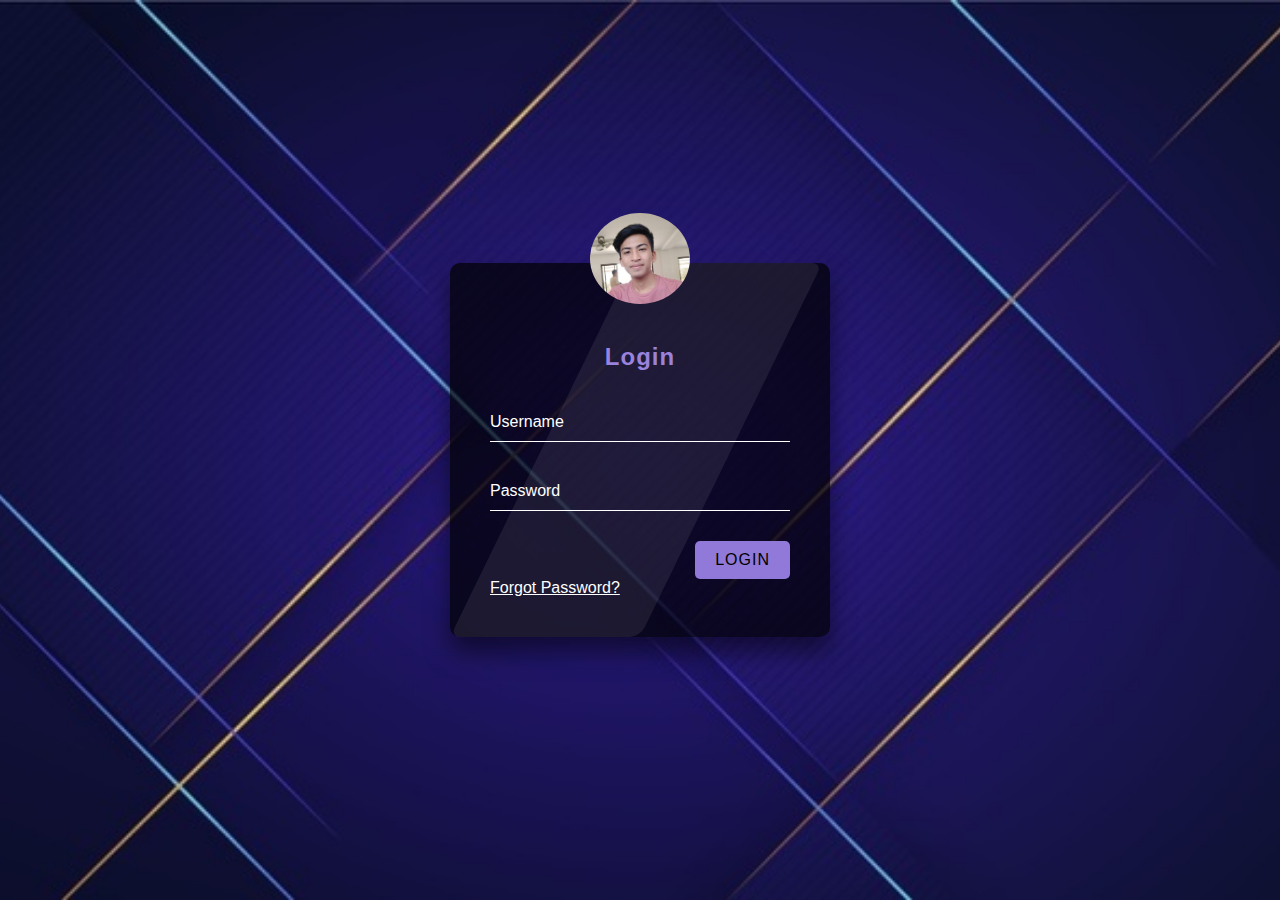
<file: index.html>
<!DOCTYPE html>
<html lang="en">
<head>
  <meta charset="UTF-8">
  <meta name="viewport" content="width=device-width, initial-scale=1.0">
  <link rel="shortcut icon" href="images/icon.jpg" type="images/x-icon" />
  <meta http-equiv="X-UA-Compatible" content="ie=edge">
  <link rel="stylesheet" href="layout/styles/style.css">
  <title>Isaiah</title>
</head>
<body>
  <div class="login-wrapper">
    <form action="home.html" class="form">
      <img src="img/avatar.jpg" alt="">
      <h2>Login</h2>
      <div class="input-group">
        <input type="text" name="loginUser" id="loginUser" required>
        <label for="loginUser">Username</label>
      </div>
      <div class="input-group">
        <input type="password" name="loginPassword" id="loginPassword" required>
        <label for="loginPassword">Password</label>
      </div>
      <input type="submit" value="Login" class="submit-btn">
      <a href="#forgot-pw" class="forgot-pw">Forgot Password?</a>
    </form>
    <div id="forgot-pw">
      <form action="" class="form">
        <a href="#" class="close">&times;</a>
        <h2>Reset Password</h2>
        <div class="input-group">
          <input type="email" name="email" id="email" required>
          <label for="email">Email</label>
        </div>
        <input type="submit" value="Submit" class="submit-btn">
      </form>
    </div>
  </div>
</body>
</html>
</file>
<file: layout/styles/style.css>
* {
  margin: 0;
  padding: 0;
  box-sizing: border-box;
}
body {
  background: url('../../img/background.jpg') no-repeat center;
  background-size: cover;
  font-family: sans-serif;
}
.login-wrapper {
  height: 100vh;
  width: 100vw;
  display: flex;
  justify-content: center;
  align-items: center;
}
.form {
  position: relative;
  width: 100%;
  max-width: 380px;
  padding: 80px 40px 40px;
  background: rgba(0,0,0,0.7);
  border-radius: 10px;
  color: #fff;
  box-shadow: 0 15px 25px rgba(0,0,0,0.5);
}
.form::before {
  content:'';
  position: absolute;
  top: 0;
  left: 0;
  width: 50%;
  height: 100%;
  background: rgba(255,255,255, 0.08);
  transform: skewX(-26deg);
  transform-origin: bottom left;
  border-radius: 10px;
  pointer-events: none;
}
.form img {
  position: absolute;
  top: -50px;
  left: calc(50% - 50px);
  width: 100px;
  background: rgba(255,255,255, 0.8);
  border-radius: 50%;
}
.form h2 {
  text-align: center;
  letter-spacing: 1px;
  margin-bottom: 2rem;
  color: #9179d9;
}
.form .input-group {
  position: relative;
}
.form .input-group input {
  width: 100%;
  padding: 10px 0;
  font-size: 1rem;
  letter-spacing: 1px;
  margin-bottom: 30px;
  border: none;
  border-bottom: 1px solid #fff;
  outline: none;
  background-color: transparent;
  color: inherit;
}
.form .input-group label {
  position: absolute;
  top: 0;
  left: 0;
  padding: 10px 0;
  font-size: 1rem;
  pointer-events: none;
  transition: .3s ease-out;
}
.form .input-group input:focus + label,
.form .input-group input:valid + label {
  transform: translateY(-18px);
  color: #ff652f;
  font-size: .8rem;
}
.submit-btn {
  display: block;
  margin-left: auto;
  border: none;
  outline: none;
  background: #9179d9;
  font-size: 1rem;
  text-transform: uppercase;
  letter-spacing: 1px;
  padding: 10px 20px;
  border-radius: 5px;
  cursor: pointer;
}
.forgot-pw {
  color: inherit;
}

#forgot-pw {
  position: absolute;
  display: flex;
  justify-content: center;
  align-items: center;
  top: 0;
  left: 0;
  right: 0;
  height: 0;
  z-index: 1;
  background: #fff;
  opacity: 0;
  transition: 0.6s;
}
#forgot-pw:target {
  height: 100%;
  opacity: 1;
}
.close {
  position: absolute;
  right: 1.5rem;
  top: 0.5rem;
  font-size: 2rem;
  font-weight: 900;
  text-decoration: none;
  color: inherit;
}
</file>
